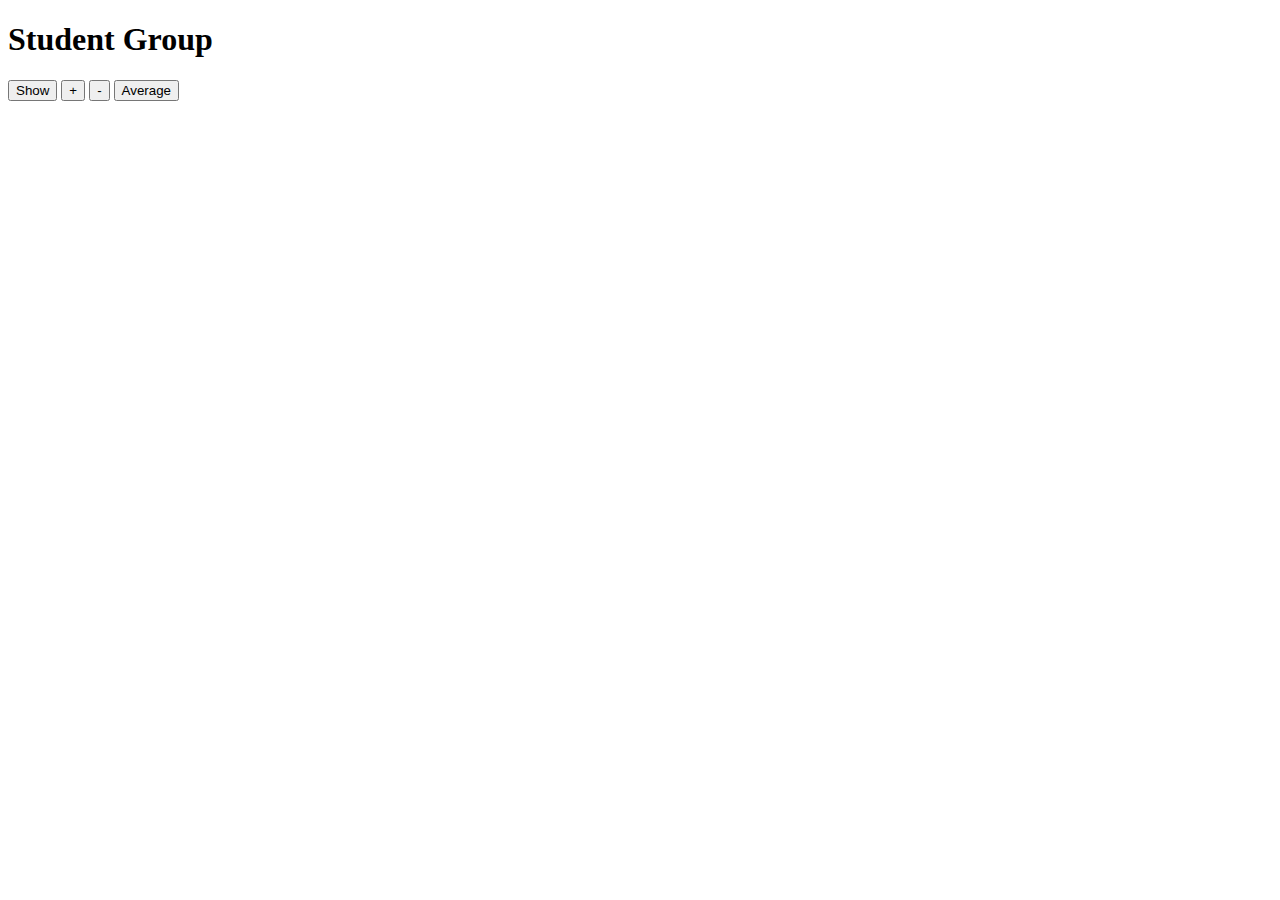
<file: Js-Test-1/test-4/index.html>
<!DOCTYPE html>
<html lang="en">

<head>
    <meta charset="UTF-8">
    <meta name="viewport" content="width=device-width, initial-scale=1.0">
    <title>Student Group</title>
    <link rel="stylesheet" href="https://cdn.jsdelivr.net/npm/bootstrap@5.3.2/dist/css/bootstrap.min.css"
        integrity="sha384-T3c6CoIi6uLrA9TneNEoa7RxnatzjcDSCmG1MXxSR1GAsXEV/Dwwykc2MPK8M2HN" crossorigin="anonymous">
</head>

<body>
    <div class="container">
        <div class="content text-center mt-5">
            <h1>Student Group</h1>
            <button class="btn btn-outline-primary btn-show">Show</button>
            <button class="btn btn-outline-primary btn-add">+</button>
            <button class="btn btn-outline-primary btn-remove">-</button>
            <button class="btn btn-outline-primary btn-average">Average</button>
            <div id="output"></div>
        </div>
    </div>
    <script src="https://cdn.jsdelivr.net/npm/bootstrap@5.3.2/dist/js/bootstrap.bundle.min.js"
        integrity="sha384-C6RzsynM9kWDrMNeT87bh95OGNyZPhcTNXj1NW7RuBCsyN/o0jlpcV8Qyq46cDfL"
        crossorigin="anonymous"></script>
    <script src="./script.js"></script>
</body>

</html>
</file>
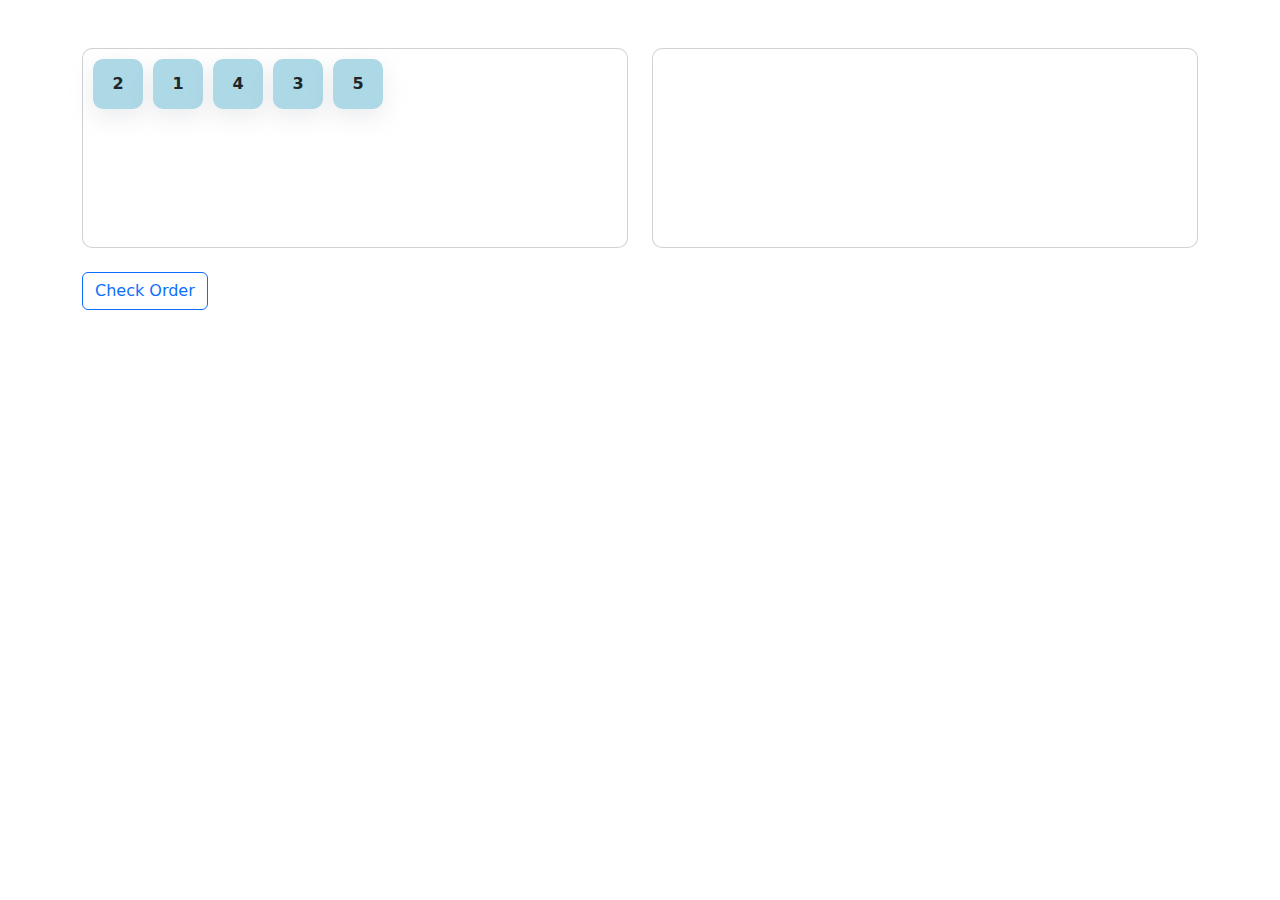
<file: Js-Test-2/test-3/index.html>
<!DOCTYPE html>
<html lang="en">

<head>
    <meta charset="UTF-8">
    <meta name="viewport" content="width=device-width, initial-scale=1.0">
    <title>Drag and Drop</title>
    <link href="https://cdn.jsdelivr.net/npm/bootstrap@5.3.3/dist/css/bootstrap.min.css" rel="stylesheet"
        integrity="sha384-QWTKZyjpPEjISv5WaRU9OFeRpok6YctnYmDr5pNlyT2bRjXh0JMhjY6hW+ALEwIH" crossorigin="anonymous">
    <style>
        .field {
            padding: 10px;
            border-radius: 10px;
            min-height: 200px;
            display: flex;
            flex-direction: row;
            justify-content: start;
            column-gap: 10px;
            position: relative;
        }

        .box {
            width: 50px;
            height: 50px;
            background-color: lightblue;
            font-weight: 700;
            text-align: center;
            line-height: 50px;
            cursor: pointer;
            margin-bottom: 5px;
            border-radius: 10px;
            box-shadow: rgba(149, 157, 165, 0.2) 0px 8px 24px;
            position: relative;
        }
    </style>
</head>

<body>

    <div class="container mt-5">
        <div class="row">
            <div class="col-md-6">
                <div id="shuffledField" class="card field" ondrop="drop(event)" ondragover="allowDrop(event)">
                    <!-- <div class="box" id="box1" draggable="true" ondragstart="drag(event)">1</div>
                    <div class="box" id="box2" draggable="true" ondragstart="drag(event)">2</div>
                    <div class="box" id="box3" draggable="true" ondragstart="drag(event)">3</div>
                    <div class="box" id="box4" draggable="true" ondragstart="drag(event)">4</div>
                    <div class="box" id="box5" draggable="true" ondragstart="drag(event)">5</div> -->
                </div>
            </div>
            <div class="col-md-6">
                <div id="targetField" class="card field" ondrop="drop(event)" ondragover="allowDrop(event)"></div>
            </div>
            <div class="col-md-12 mt-4">
                <button class="btn btn-outline-primary" id="checkOrderButton" onclick="checkOrder()">Check
                    Order</button>
            </div>
        </div>
    </div>


    <script>
        const targetField = document.getElementById("targetField");
        const shuffledField = document.querySelector("#shuffledField");
        const checkOrderButton = document.getElementById("checkOrderButton");

        function allowDrop(event) {
            event.preventDefault();
        }

        function drag(event) {
            event.dataTransfer.setData("text", event.target.id);
        }

        function drop(event) {
            event.preventDefault();
            let data = event.dataTransfer.getData("text");
            event.target.appendChild(document.getElementById(data));
        }

        function shuffleArray(array) {
            array.sort(() => Math.random() - 0.5);
        }

        function generateBoxes() {
            const boxesToGenerate = [1, 2, 3, 4, 5];
            shuffleArray(boxesToGenerate);

            for (let i = 0; i < boxesToGenerate.length; i++) {
                shuffledField.innerHTML += `<div class="box" id="box${i}" draggable="true" ondragstart="drag(event)">${boxesToGenerate[i]}</div>`
            }
        }

        function checkOrder() {
            const boxes = targetField.querySelectorAll(".box");
            let order = "";

            for (let i = 0; i < boxes.length; i++) {
                order += boxes[i].innerText;
            }

            if (order === "12345") {
                alert("OK");
                animateBoxes();
            } else {
                alert("Error");
            }
        }

        function animateBoxes() {
            const boxes = targetField.querySelectorAll(".box");

            let offset = 50;
            boxes.forEach((box) => {
                animateBox(box, offset);
                offset += 50;
            });
        }

        function animateBox(box, offset) {
            let position = 0;
            let id = setInterval(frame, 10);

            function frame() {
                if (position == offset) {
                    clearInterval(id);
                } else {
                    position++;
                    box.style.left = position + 'px';
                }
            }
        }

        window.addEventListener("DOMContentLoaded", () => {
            generateBoxes();
        })
    </script>

</body>

</html>
</file>
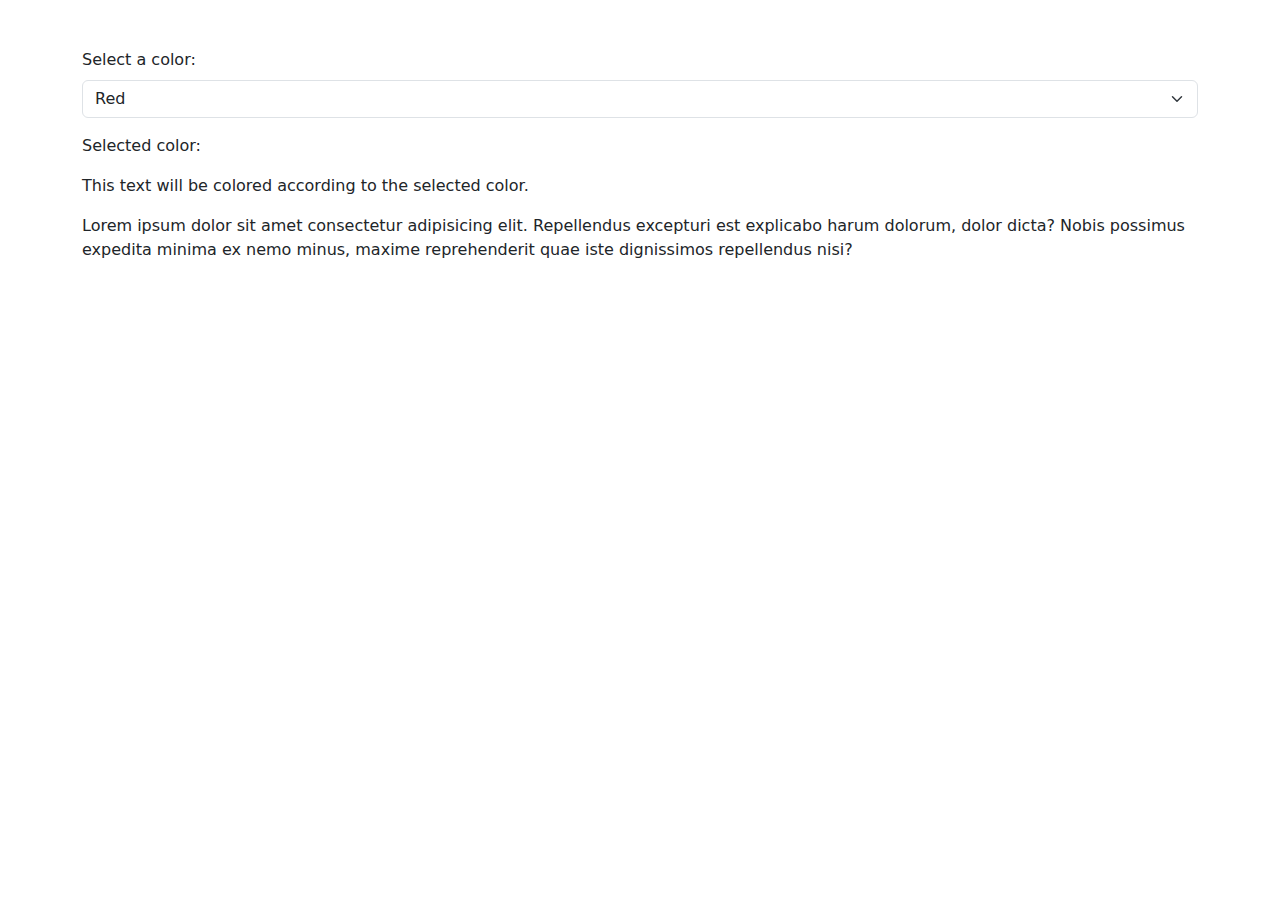
<file: Js-Test-2/test-4/index.html>
<!DOCTYPE html>
<html lang="en">

<head>
    <meta charset="UTF-8">
    <meta name="viewport" content="width=device-width, initial-scale=1.0">
    <title>Color Selector</title>
    <link href="https://cdn.jsdelivr.net/npm/bootstrap@5.3.3/dist/css/bootstrap.min.css" rel="stylesheet"
        integrity="sha384-QWTKZyjpPEjISv5WaRU9OFeRpok6YctnYmDr5pNlyT2bRjXh0JMhjY6hW+ALEwIH" crossorigin="anonymous">
</head>

<body>
    <div class="container mt-5">
        <form class="mb-3">
            <label for="colorSelect" class="form-label">Select a color:</label>
            <select id="colorSelect" class="form-select">
                <option value="#FF0000">Red</option>
                <option value="#00FF00">Green</option>
                <option value="#0000FF">Blue</option>
                <option value="#FFFF00">Yellow</option>
                <option value="#FFA500">Orange</option>
            </select>
        </form>
        <div id="colorInfo">Selected color: </div>
        <p class="mt-3">This text will be colored according to the selected color.</p>
        <p>Lorem ipsum dolor sit amet consectetur adipisicing elit. Repellendus excepturi est explicabo harum dolorum,
            dolor dicta? Nobis possimus expedita minima ex nemo minus, maxime reprehenderit quae iste dignissimos
            repellendus nisi?</p>
    </div>

    <script>
        const colorSelect = document.getElementById("colorSelect");
        const colorInfo = document.getElementById("colorInfo");

        colorSelect.addEventListener("change", () => {
            changeColor()
        });

        function changeColor() {
            let selectedColor = colorSelect.value;
            colorInfo.textContent = "Selected color: " + selectedColor;

            document.body.style.color = selectedColor;
            document.body.style.backgroundColor = invertColor(selectedColor);
        }

        function invertColor(hex) {
            if (hex.indexOf('#') === 0) {
                hex = hex.slice(1);
            }
            let r = 255 - parseInt(hex.substr(1, 2), 16);
            let g = 255 - parseInt(hex.substr(3, 2), 16);
            let b = 255 - parseInt(hex.substr(5, 2), 16);
            return '#' + r.toString(16).padStart(2, '0') + g.toString(16).padStart(2, '0') + b.toString(16).padStart(2, '0');
        }
    </script>

</body>

</html>
</file>
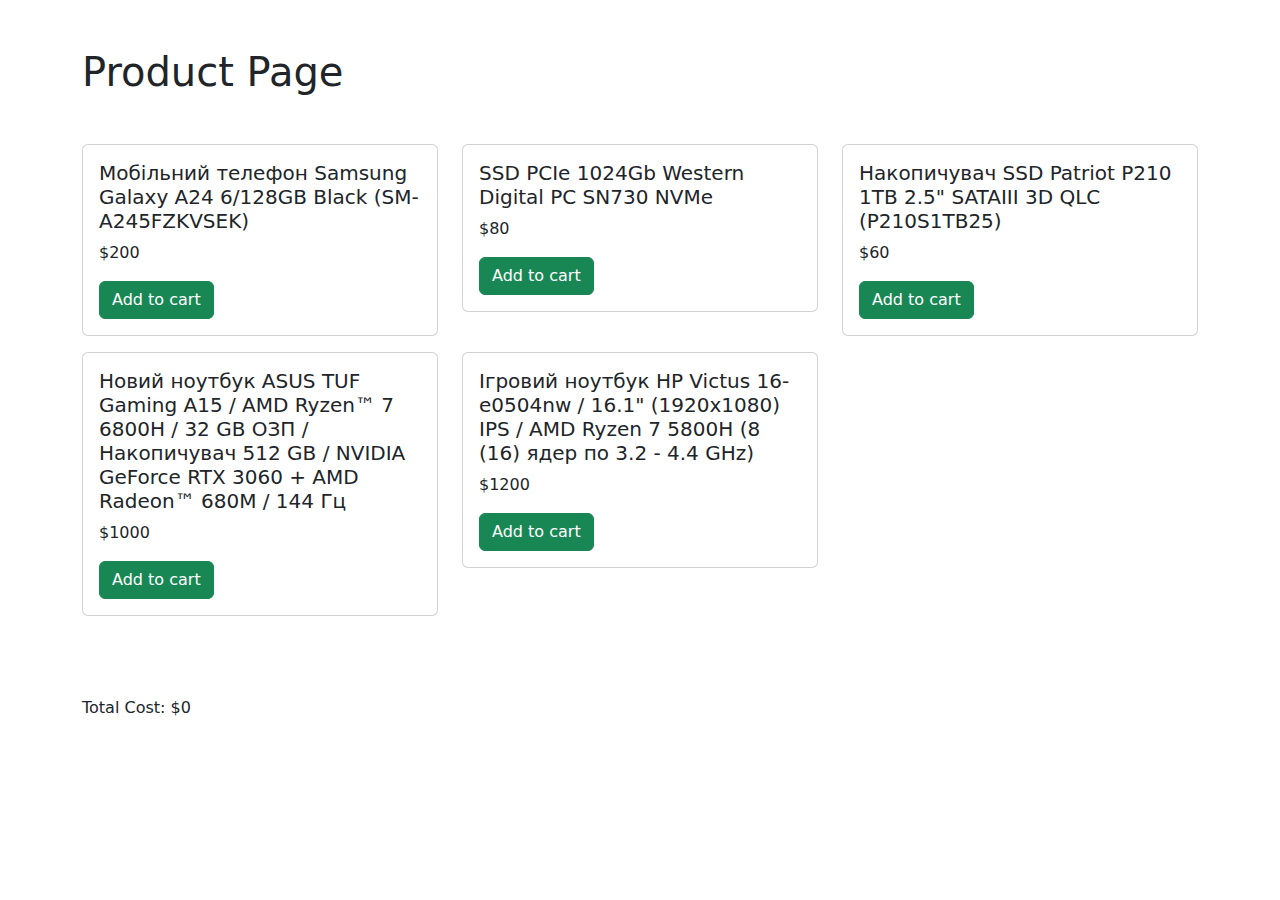
<file: Js-Test-2/test-5/index.html>
<!DOCTYPE html>
<html lang="en">

<head>
    <meta charset="UTF-8">
    <meta name="viewport" content="width=device-width, initial-scale=1.0">
    <title>Product Page</title>
    <link href="https://cdn.jsdelivr.net/npm/bootstrap@5.3.3/dist/css/bootstrap.min.css" rel="stylesheet"
        integrity="sha384-QWTKZyjpPEjISv5WaRU9OFeRpok6YctnYmDr5pNlyT2bRjXh0JMhjY6hW+ALEwIH" crossorigin="anonymous">
    <style>
        .product {
            cursor: pointer;
        }
    </style>
</head>

<body>
    <div class="container mt-5">
        <h1>Product Page</h1>
        <div class="row mt-5">
            <div class="col-md-4">
                <div class="product card mb-3">
                    <div class="card-body">
                        <h5 class="card-title">Мобільний телефон Samsung Galaxy A24 6/128GB Black (SM-A245FZKVSEK)</h5>
                        <p class="card-text">$<span>200</span></p>
                        <button type="button" class="btn btn-success">Add to cart</button>
                    </div>
                </div>
            </div>
            <div class="col-md-4">
                <div class="product card mb-3">
                    <div class="card-body">
                        <h5 class="card-title">SSD PCIe 1024Gb Western Digital PC SN730 NVMe</h5>
                        <p class="card-text">$<span>80</span></p>
                        <button type="button" class="btn btn-success">Add to cart</button>
                    </div>
                </div>
            </div>
            <div class="col-md-4">
                <div class="product card mb-3">
                    <div class="card-body">
                        <h5 class="card-title">Накопичувач SSD Patriot P210 1TB 2.5" SATAIII 3D QLC (P210S1TB25)</h5>
                        <p class="card-text">$<span>60</span></p>
                        <button type="button" class="btn btn-success">Add to cart</button>
                    </div>
                </div>
            </div>
            <div class="col-md-4">
                <div class="product card mb-3">
                    <div class="card-body">
                        <h5 class="card-title">Новий ноутбук ASUS TUF Gaming A15 / AMD Ryzen™ 7 6800H / 32 GB ОЗП /
                            Накопичувач 512 GB / NVIDIA GeForce RTX 3060 + AMD Radeon™ 680M / 144 Гц</h5>
                        <p class="card-text">$<span>1000</span></p>
                        <button type="button" class="btn btn-success">Add to cart</button>
                    </div>
                </div>
            </div>
            <div class="col-md-4">
                <div class="product card mb-3">
                    <div class="card-body">
                        <h5 class="card-title">Ігровий ноутбук HP Victus 16-e0504nw / 16.1" (1920x1080) IPS / AMD Ryzen
                            7 5800H (8 (16) ядер по 3.2 - 4.4 GHz) </h5>
                        <p class="card-text">$<span>1200</span></p>
                        <button type="button" class="btn btn-success">Add to cart</button>
                    </div>
                </div>
            </div>
        </div>
        <div class="cart">
            <ul id="productList" class="list-group mt-5"></ul>
            <p id="totalCost" class="mt-3"></p>
        </div>
    </div>

    <script>
        const productList = document.getElementById('productList');
        const totalCostLabel = document.getElementById('totalCost');

        function saveProduct(name, price) {
            let products = JSON.parse(localStorage.getItem('products')) || [];
            products.push({ name: name, price: price });
            localStorage.setItem('products', JSON.stringify(products));
        }

        function handleProducts() {
            const products = document.querySelectorAll(".product");

            products.forEach((product) => {
                const addToCartButton = product.querySelector(".btn");
                addToCartButton.addEventListener("click", () => {
                    const productName = product.querySelector(".card-title").innerText;
                    const productPrice = parseInt(product.querySelector(".card-text span").innerText);
                    saveProduct(productName, productPrice);
                    displayProducts();
                });
            })
        }

        function displayProducts() {
            let products = JSON.parse(localStorage.getItem('products')) || [];
            let totalCost = 0;

            productList.innerHTML = '';

            products.forEach(function (product) {
                let listItem = document.createElement('li');
                listItem.classList.add('list-group-item');
                listItem.textContent = `${product.name} - $${product.price}`;
                productList.appendChild(listItem);

                totalCost += product.price;
            });

            totalCostLabel.textContent = `Total Cost: $${totalCost}`;
        }

        window.addEventListener("DOMContentLoaded", () => {
            displayProducts();
            handleProducts();
        });
    </script>
</body>

</html>
</file>
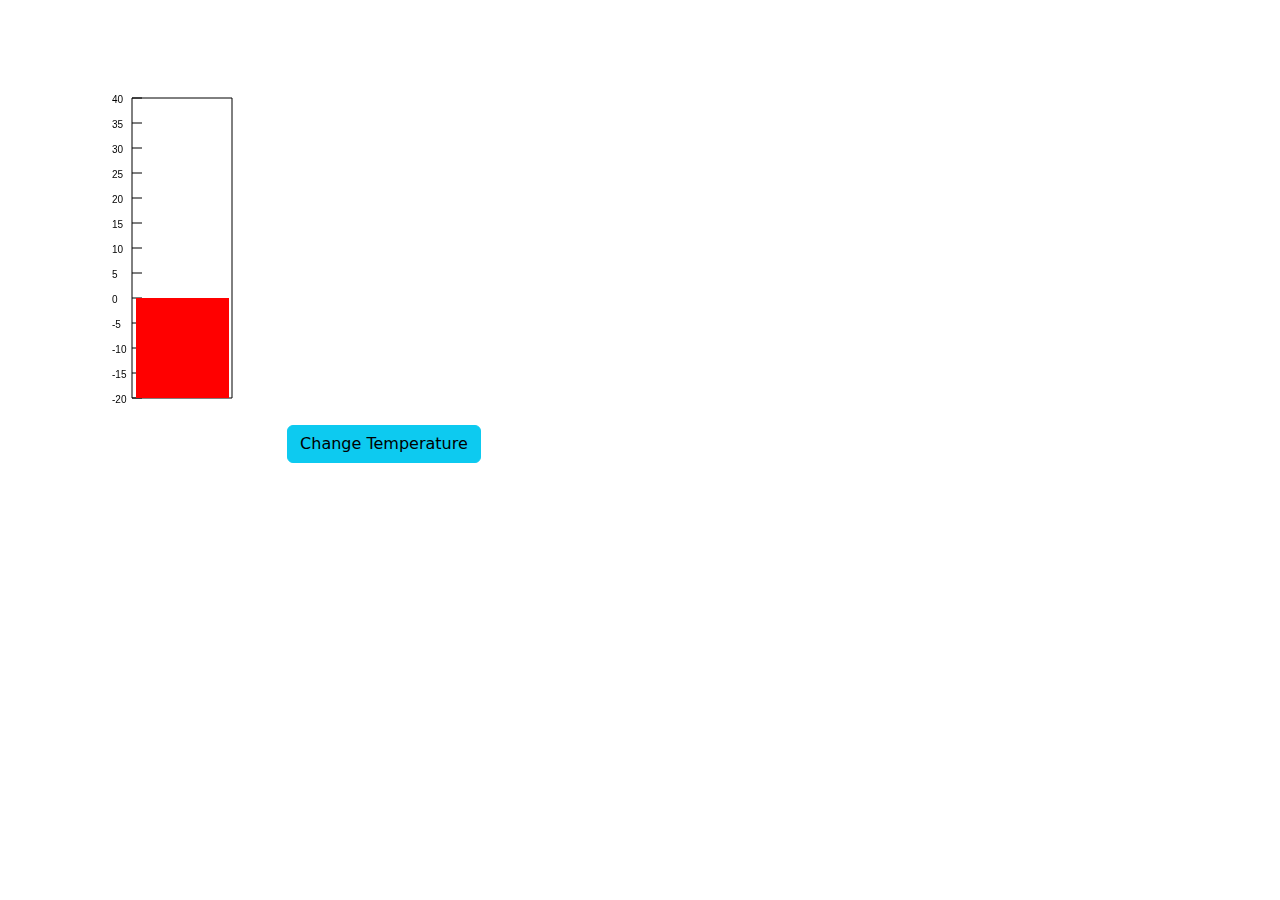
<file: Js-Test-2/test-6/index.html>
<!DOCTYPE html>
<html lang="en">

<head>
    <meta charset="UTF-8">
    <meta name="viewport" content="width=device-width, initial-scale=1.0">
    <title>Thermometer</title>
    <link href="https://cdn.jsdelivr.net/npm/bootstrap@5.3.3/dist/css/bootstrap.min.css" rel="stylesheet"
        integrity="sha384-QWTKZyjpPEjISv5WaRU9OFeRpok6YctnYmDr5pNlyT2bRjXh0JMhjY6hW+ALEwIH" crossorigin="anonymous">
</head>

<body>
    <div class="container mt-5">
        <canvas id="thermometerCanvas" width="200" height="400"></canvas>
        <button id="changeTemperatureButton" class="btn btn-info">Change Temperature</button>
    </div>

    <script>
        const changeTemperatureButton = document.querySelector("#changeTemperatureButton");

        const canvas = document.getElementById('thermometerCanvas');
        const ctx = canvas.getContext('2d');
        const minTemp = -20;
        const maxTemp = 40;

        let animation = null;

        function drawThermometer(temperature) {
            ctx.clearRect(0, 0, canvas.width, canvas.height);

            ctx.beginPath();
            ctx.moveTo(50, 50);
            ctx.lineTo(150, 50);
            ctx.lineTo(150, 350);
            ctx.lineTo(50, 350);
            ctx.closePath();
            ctx.stroke();

            for (let temp = minTemp; temp <= maxTemp; temp += 5) {
                let y = mapValue(temp, minTemp, maxTemp, 350, 50);
                ctx.beginPath();
                ctx.moveTo(50, y);
                ctx.lineTo(60, y);
                ctx.stroke();
                ctx.fillText(temp.toString(), 30, y + 5);
            }

            let mercuryY = mapValue(temperature, minTemp, maxTemp, 350, 50);
            ctx.fillStyle = 'red';
            ctx.fillRect(54, mercuryY, 93, 350 - mercuryY);
        }

        function mapValue(value, minFrom, maxFrom, minTo, maxTo) {
            return (value - minFrom) * (maxTo - minTo) / (maxFrom - minFrom) + minTo;
        }

        function changeTemperature() {
            let randomTemperature = Math.floor(Math.random() * (maxTemp - minTemp + 1)) + minTemp;
            animateTemperature(randomTemperature);
        }

        function animateTemperature(targetTemperature) {
            let currentTemperature = 0;

            animation = setInterval(function () {
                if (currentTemperature === targetTemperature) {
                    clearInterval(animation);
                    animation = null;
                } else {
                    currentTemperature += (targetTemperature > currentTemperature) ? 1 : -1;
                    drawThermometer(currentTemperature);
                }
            }, 60);
        }

        window.addEventListener("DOMContentLoaded", () => {
            drawThermometer(0);
            changeTemperatureButton.addEventListener("click", () => {
                if (animation !== null) return;
                changeTemperature();
            });
        });
    </script>
</body>

</html>
</file>
